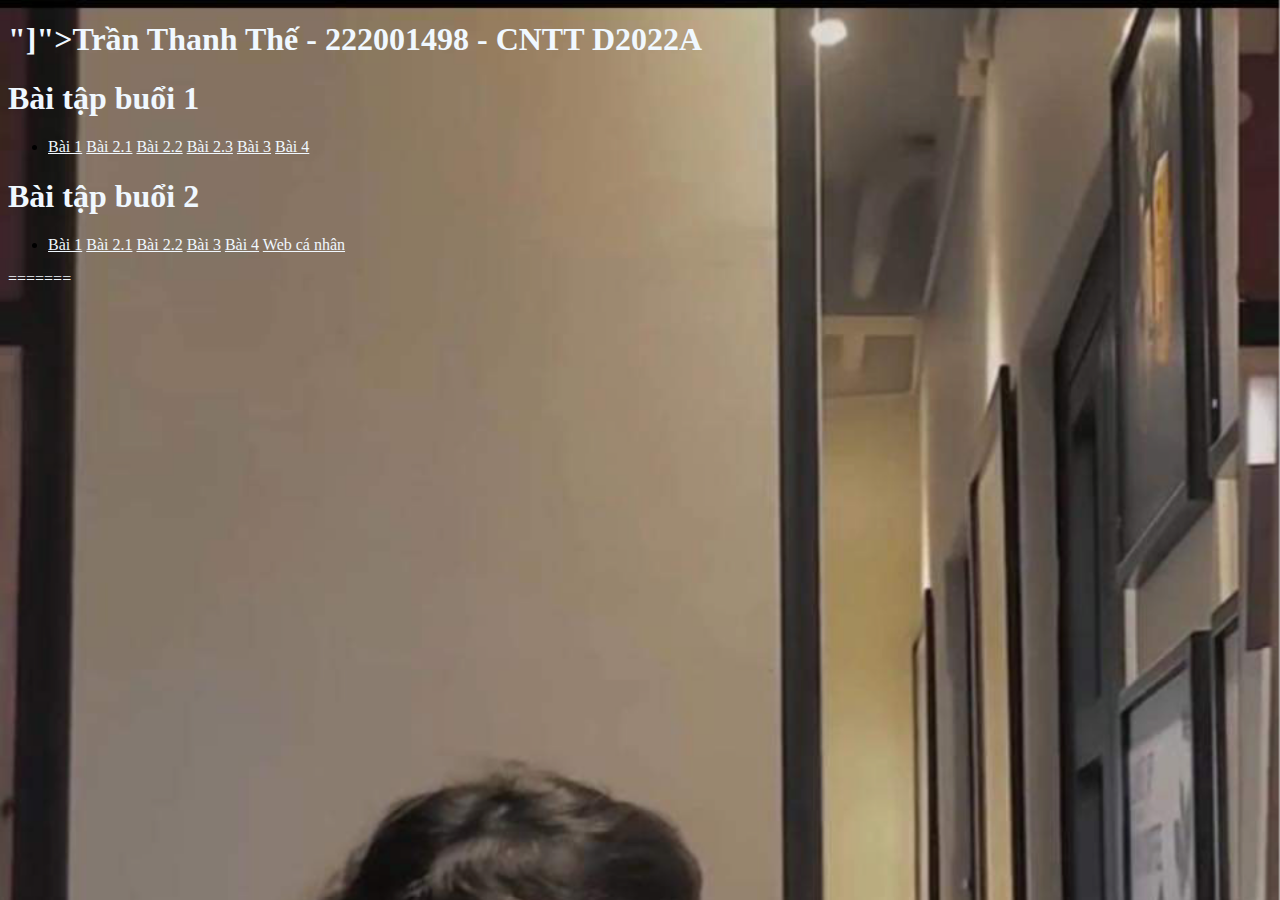
<file: index.html>
<!DOCTYPE html>
<html lang="en">

<head>
    <meta charset="UTF-8" />
    <meta name="viewport" content="width=device-width, initial-scale=1.0" />
    <title>Bài Tập</title>
    <link rel="stylesheet" href="styles.css" />
</head>

<body>
    <div class="main">
        <h1></i>"]"><b>Trần Thanh Thế - 222001498 - CNTT D2022A</b></h1>
        <h1>Bài tập buổi 1</h1>
        <ul class="first">
            <li>
                <a href="#">Bài 1</a>
                <a href="#"> Bài 2.1</a>           
                <a href="#">Bài 2.2</a>
                <a href="#">Bài 2.3</a>
                <a href="#">Bài 3</a>
                <a href="#">Bài 4</a>
            </li>
        </ul>
        <h1>Bài tập buổi 2</h1>
        <ul class="first">
            <li>
                <a href="/Buổi 2/Bài 1/index2.1.html">Bài 1</a>
                <a href="/Buổi 2/Bài 2/index2.2.1.html">Bài 2.1</a>
                <a href="/Buổi 2/Bài 2/index2.2.2.html">Bài 2.2</a>
                <a href="/Buổi 2/Bài 3/index3.html">Bài 3</a>
                <a href="/Buổi 2/Bài 4/index4.1.html">Bài 4</a>
                <a href="/Buổi 2/Web cá nhân/indexwebcanhan.html">Web cá nhân</a>
            </li>

        </ul>
        
    </div>
</body>

</html>
=======
    
</body>
</html>
</file>
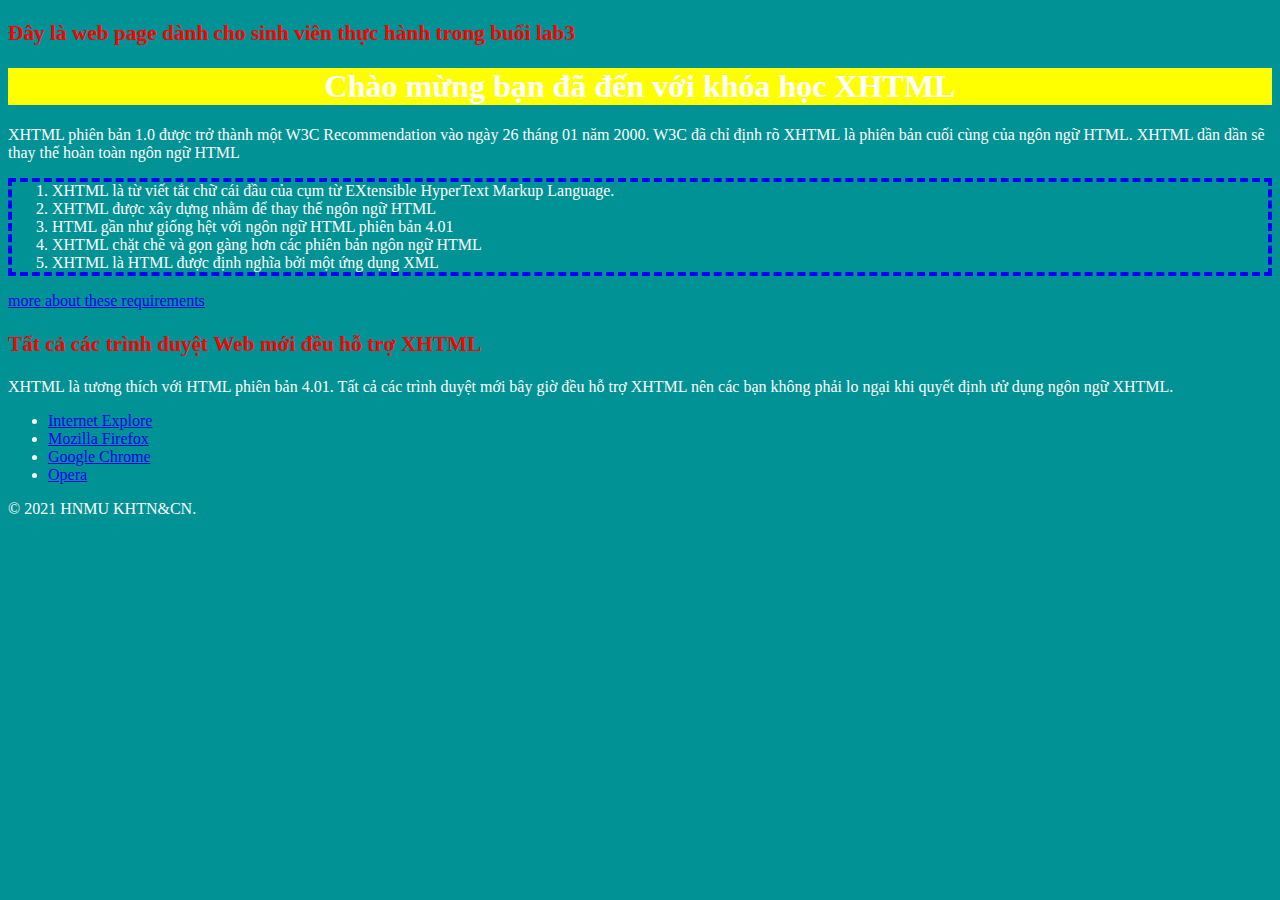
<file: Buổi 2/Bài 1/index2.1.html>
<!DOCTYPE html PUBLIC "-//W3C//DTD XHTML 1.0 Transitional//EN" "http://www.w3.org/TR/xhtml1/DTD/xhtml1-transitional.dtd">
<html xmlns="http://www.w3.org/1999/xhtml" xmlns:mso="urn:schemas-microsoft-com:office:office" xmlns:msdt="uuid:C2F41010-65B3-11d1-A29F-00AA00C14882">
<head>
<meta http-equiv="Content-Type" content="text/html; charset=utf-8" />
<title>TestLab1</title>
<link rel="stylesheet" href="styles2.1.css">
<style>
    body{
    background-color:  #009294;
    color: #FFFFFF;
}
h1{
    background-color: yellow;
    text-align: center;
}
h3{
    font-size: 16pt;
    color: #FF0000;
}
ol{
    border-style: dashed;
    border-width: 4px;
    border-color: blue;
}
</style>
</head>

<body style="background-color:  #009294;color: #FFFFFF;">
    <div  id="header">
        <h3 style="font-size: 16pt; color: #FF0000;">Đây là web page dành cho sinh viên thực hành trong buổi lab3</h3>
    </div>
    <div  id="contentarea">
        <h1 style="background-color: yellow; text-align: center;">Chào mừng bạn đã đến với khóa học XHTML</h1>
        <p>XHTML phiên bản 1.0 được trở thành một W3C Recommendation vào ngày 26 tháng 01 năm 2000. W3C đã chỉ định rõ XHTML là phiên bản cuối cùng của ngôn ngữ HTML. XHTML dần dần sẽ thay thế hoàn toàn ngôn ngữ HTML</p>
            <ol style="border-style: dashed;border-width: 4px;border-color: blue;">
                <li>XHTML là từ viết tắt chữ cái đầu của cụm từ EXtensible HyperText Markup Language.</li>
                <li>XHTML được xây dựng nhằm để thay thế ngôn ngữ HTML</li>
                <li>HTML gần như giống hệt với ngôn ngữ HTML phiên bản 4.01</li>
                <li>XHTML chặt chẽ và gọn gàng hơn các phiên bản ngôn ngữ HTML</li>
                <li>XHTML là HTML được định nghĩa bởi một ứng dụng XML</li>
            </ol>
        <a  href="#">more  about   these  requirements</a> 
    </div>
    <div  id="navigation">
    <h3 style="font-size: 16pt;color: #FF0000;">Tất cả các trình duyệt Web mới đều hỗ trợ XHTML</h3>
    <p>XHTML là tương thích với HTML phiên bản 4.01. Tất cả các trình duyệt mới bây giờ đều hỗ trợ XHTML nên các bạn không phải lo ngại khi quyết định ưử dụng ngôn ngữ XHTML.</p>
        <ul>
            <li><a href="https://support.microsoft.com/vi-vn/windows">Internet Explore</a></li>
            <li><a href="https://www.mozilla.org/en-US/firefox/">Mozilla Firefox</a></li>
            <li><a href="http://www.google.com/chrome/index.html ">Google Chrome</a></li>
            <li><a href="https://www.opera.com/vi/download">Opera</a></li>
        </ul>
    </div>
    <div  id="footer">
        <p>&copy; 2021 HNMU KHTN&CN.</p>
    </div>
</body>
</html>
</file>
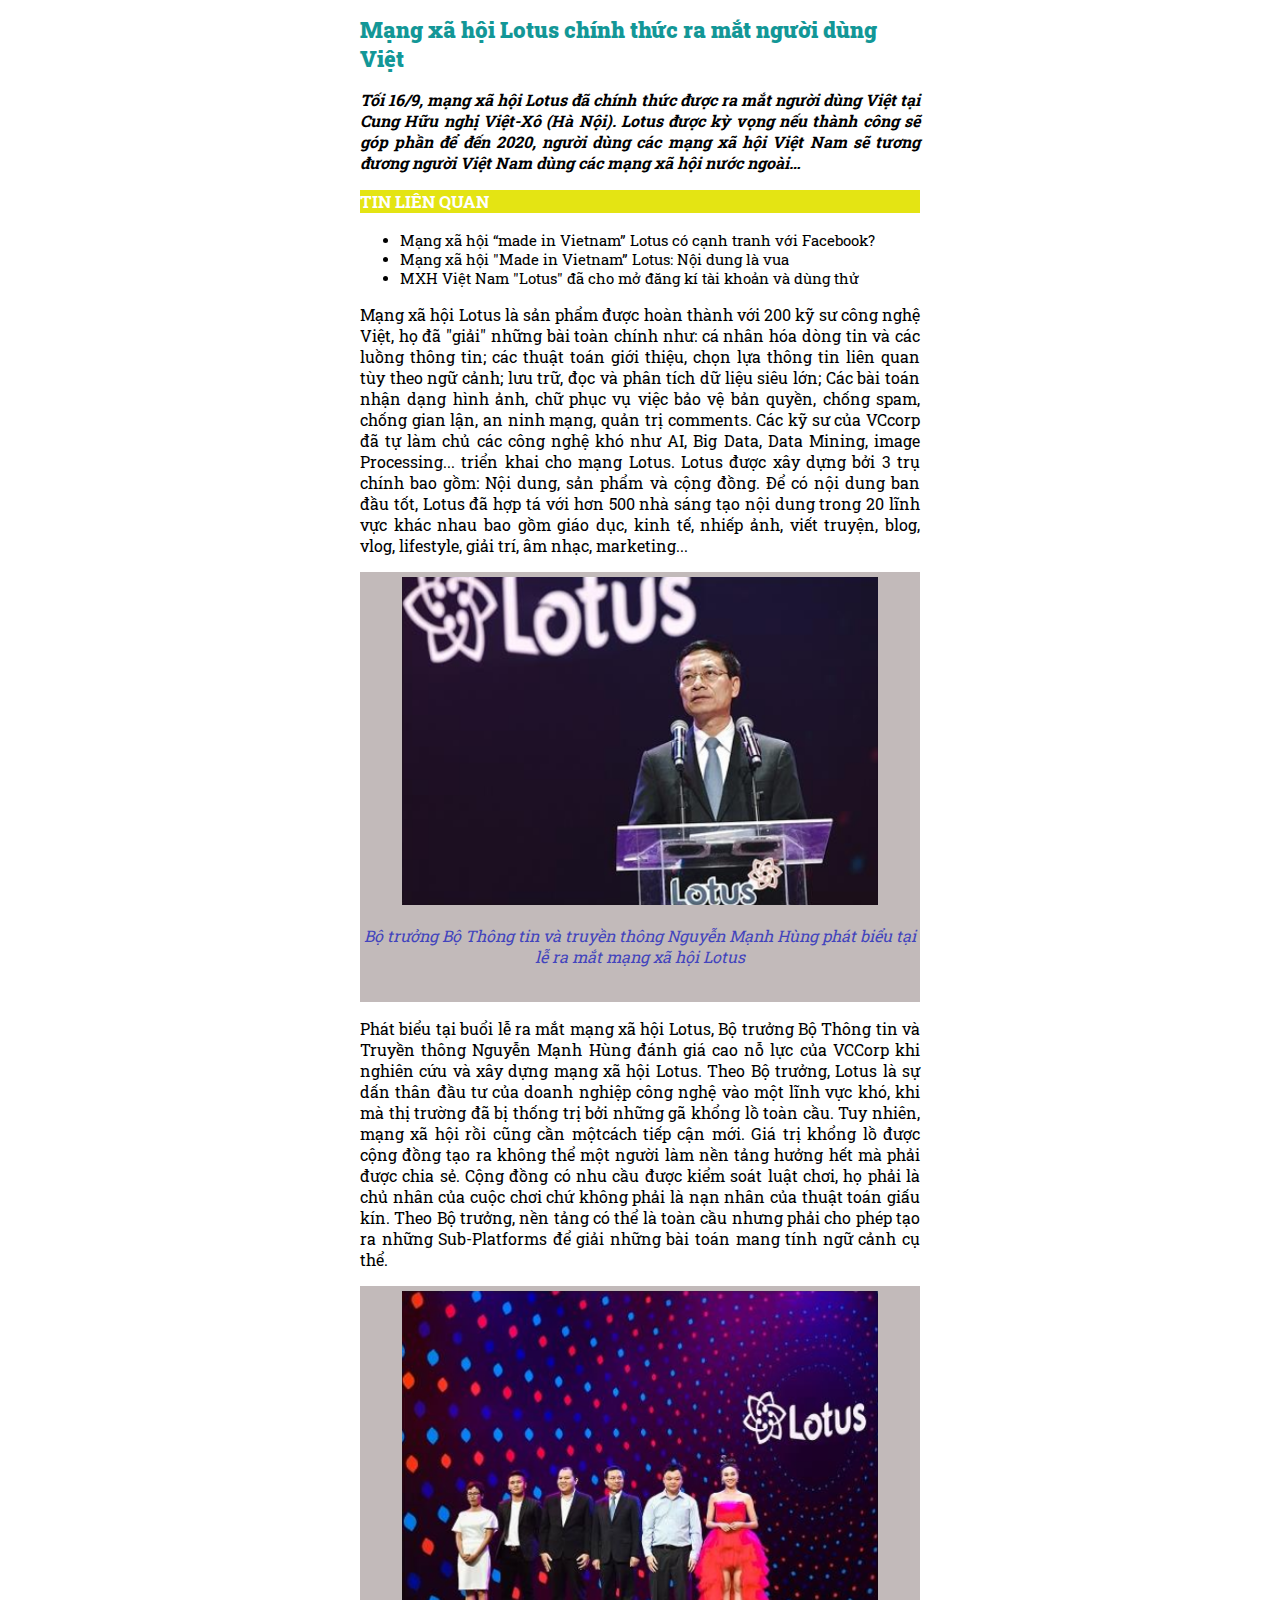
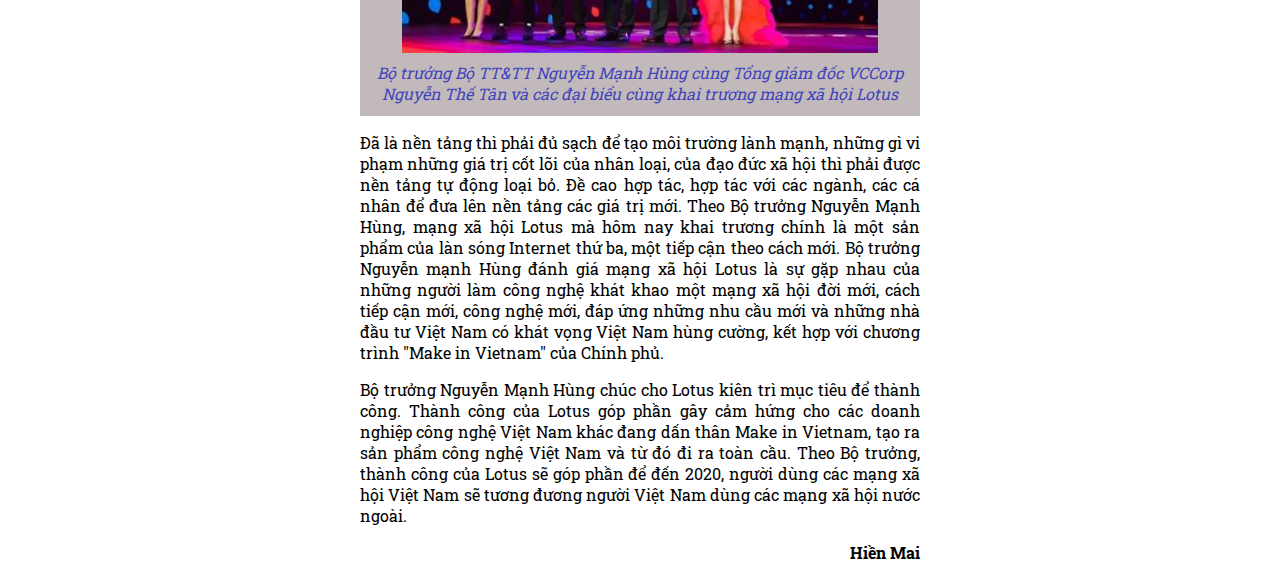
<file: Buổi 2/Bài 4/index4.1.html>
<!DOCTYPE html>
<html lang="en">
<head>
    <meta charset="UTF-8">
    <meta name="viewport" content="width=device-width, initial-scale=1.0">
    <title>Mạng Lotus</title>
    <link rel="stylesheet" href="styles4.1.css">
    <link rel="preconnect" href="https://fonts.googleapis.com">
    <link rel="preconnect" href="https://fonts.gstatic.com" crossorigin>
    <link href="https://fonts.googleapis.com/css2?family=Roboto+Slab:wght@200&display=swap" rel="stylesheet">
</head>
<body>
<div id="main">
    <h1><b>Mạng xã hội Lotus chính thức ra mắt người dùng Việt</b></h1>
    <p><b><i>Tối 16/9, mạng xã hội Lotus đã chính thức được ra mắt người dùng Việt tại Cung Hữu nghị Việt-Xô (Hà Nội). Lotus được kỳ vọng nếu thành công sẽ góp phần để đến 2020, người dùng các mạng xã hội Việt Nam sẽ tương đương người Việt Nam dùng các mạng xã hội nước ngoài…</i></b></p>
<div>
    <h3>TIN LIÊN QUAN</h3>
<div class="y">
    <ul>
        <li>Mạng xã hội “made in Vietnam” Lotus có cạnh tranh với Facebook?</li>
        <li>Mạng xã hội "Made in Vietnam” Lotus: Nội dung là vua</li>
        <li>MXH Việt Nam "Lotus" đã cho mở đăng kí tài khoản và dùng thử</li>
    </ul>
</div>
</div>
    <p>Mạng xã hội Lotus là sản phẩm được hoàn thành với 200 kỹ sư công nghệ Việt, họ đã "giải" những
        bài toàn chính như: cá nhân hóa dòng tin và các luồng thông tin; các thuật toán giới thiệu, chọn lựa
        thông tin liên quan tùy theo ngữ cảnh; lưu trữ, đọc và phân tích dữ liệu siêu lớn; Các bài toán nhận
        dạng hình ảnh, chữ phục vụ việc bảo vệ bản quyền, chống spam, chống gian lận, an ninh mạng,
        quản trị comments. Các kỹ sư của VCcorp đã tự làm chủ các công nghệ khó như AI, Big Data, Data
        Mining, image Processing... triển khai cho mạng Lotus. Lotus được xây dựng bởi 3 trụ chính bao
        gồm: Nội dung, sản phẩm và cộng đồng. Để có nội dung ban đầu tốt, Lotus đã hợp tá với hơn 500
        nhà sáng tạo nội dung trong 20 lĩnh vực khác nhau bao gồm giáo dục, kinh tế, nhiếp ảnh, viết
        truyện, blog, vlog, lifestyle, giải trí, âm nhạc, marketing...</p>
<div class="mau">
    <img src="imgs/1.png" alt="Bộ trưởng Bộ Thông tin và truyền thông Nguyễn Mạnh Hùng phát biểu tại lễ ra mắt mạng xã hội Lotus">
    <p style="text-align: center;"><i>Bộ trưởng Bộ Thông tin và truyền thông Nguyễn Mạnh Hùng phát biểu tại lễ ra mắt mạng xã hội Lotus</i></p>
</div>
    <p>Phát biểu tại buổi lễ ra mắt mạng xã hội Lotus, Bộ trưởng Bộ Thông tin và Truyền thông Nguyễn
        Mạnh Hùng đánh giá cao nỗ lực của VCCorp khi nghiên cứu và xây dựng mạng xã hội Lotus. Theo
        Bộ trưởng, Lotus là sự dấn thân đầu tư của doanh nghiệp công nghệ vào một lĩnh vực khó, khi mà
        thị trường đã bị thống trị bởi những gã khổng lồ toàn cầu. Tuy nhiên, mạng xã hội rồi cũng cần mộtcách tiếp cận mới. Giá trị khổng lồ được cộng đồng tạo ra không thể một người làm nền tảng hưởng
        hết mà phải được chia sẻ. Cộng đồng có nhu cầu được kiểm soát luật chơi, họ phải là chủ nhân của
        cuộc chơi chứ không phải là nạn nhân của thuật toán giấu kín. Theo Bộ trưởng, nền tảng có thể là
        toàn cầu nhưng phải cho phép tạo ra những Sub-Platforms để giải những bài toán mang tính ngữ
        cảnh cụ thể.</p>
<div class="mau">
    <img src="imgs/2.png" alt="Bộ trưởng Bộ TT&TT Nguyễn Mạnh Hùng cùng Tổng giám đốc VCCorp Nguyễn Thế Tân và các đại biểu cùng khai trương mạng xã hội Lotus">
    <p style="margin-top: 5px;text-align: center;"><i>Bộ trưởng Bộ TT&TT Nguyễn Mạnh Hùng cùng Tổng giám đốc VCCorp Nguyễn Thế Tân và các đại biểu cùng khai trương mạng xã hội Lotus</i></p>
</div>
    <p>Đã là nền tảng thì phải đủ sạch để tạo môi trường lành mạnh, những gì vi phạm những giá trị cốt lõi
        của nhân loại, của đạo đức xã hội thì phải được nền tảng tự động loại bỏ. Đề cao hợp tác, hợp tác
        với các ngành, các cá nhân để đưa lên nền tảng các giá trị mới. Theo Bộ trưởng Nguyễn Mạnh
        Hùng, mạng xã hội Lotus mà hôm nay khai trương chính là một sản phẩm của làn sóng Internet thứ
        ba, một tiếp cận theo cách mới. Bộ trưởng Nguyễn mạnh Hùng đánh giá mạng xã hội Lotus là sự
        gặp nhau của những người làm công nghệ khát khao một mạng xã hội đời mới, cách tiếp cận mới,
        công nghệ mới, đáp ứng những nhu cầu mới và những nhà đầu tư Việt Nam có khát vọng Việt Nam
        hùng cường, kết hợp với chương trình "Make in Vietnam" của Chính phủ.</p>
    <p>Bộ trưởng Nguyễn Mạnh Hùng chúc cho Lotus kiên trì mục tiêu để thành công. Thành công của
        Lotus góp phần gây cảm hứng cho các doanh nghiệp công nghệ Việt Nam khác đang dấn thân
        Make in Vietnam, tạo ra sản phẩm công nghệ Việt Nam và từ đó đi ra toàn cầu. Theo Bộ trưởng,
        thành công của Lotus sẽ góp phần để đến 2020, người dùng các mạng xã hội Việt Nam sẽ tương
        đương người Việt Nam dùng các mạng xã hội nước ngoài.</p>
    <p class="right"><b>Hiền Mai</b></p>
</div>
</body>
</html>
</file>
<file: styles.css>
:root {
    -webkit-text-fill-color: aliceblue;
}
h1 {
   color:var(-webkit-text-fill-color);

}
li{
    color:var(-webkit-text-fill-color);
    size: 5cm;
}
a{
    color:var(-webkit-text-fill-color);
}
body {
    background-image: url(./logo.jpg);
    background-size: 100%;
}
.first {
    text-shadow: grid-template-columns: repeat(12, 1fr);
    ;
}
</file>
<file: Buổi 2/Bài 1/styles2.1.css>
body{
    background-color:  #009294;
    color: #FFFFFF;
}
h1{
    background-color: yellow;
    text-align: center;
}
h3{
    font-size: 16pt;
    color: #FF0000;
}
ol{
    border-style: dashed;
    border-width: 4px;
    border-color: blue;
}
</file>
<file: Buổi 2/Bài 4/styles4.1.css>
body{
    font-family: 'Roboto Slab', serif;
}
#main{
    width: 560px;
    margin-left: auto;
    margin-right: auto;
}
h1{
    color: rgb(19, 151, 151);
    font-size: 16.8pt;
}
h3{
    background-color: rgb(228,228,19);
    color: #ffffff;
    font-size: 13pt;
}
li:hover{
    color: rgb(228,228,19);
}
.mau{
    width: 560px;
    height: 430px;
    background-color: rgb(194,186,186);
    color: rgb(66,68,189);
    text-align: center;
}
img{
    width: 85%;
    margin-top: 5px;
}
p{
    text-align: justify;
    font-size: 12pt;
}
p.right{
    text-align: right;
}
.y{
    font-size: 11pt;
}
</file>
